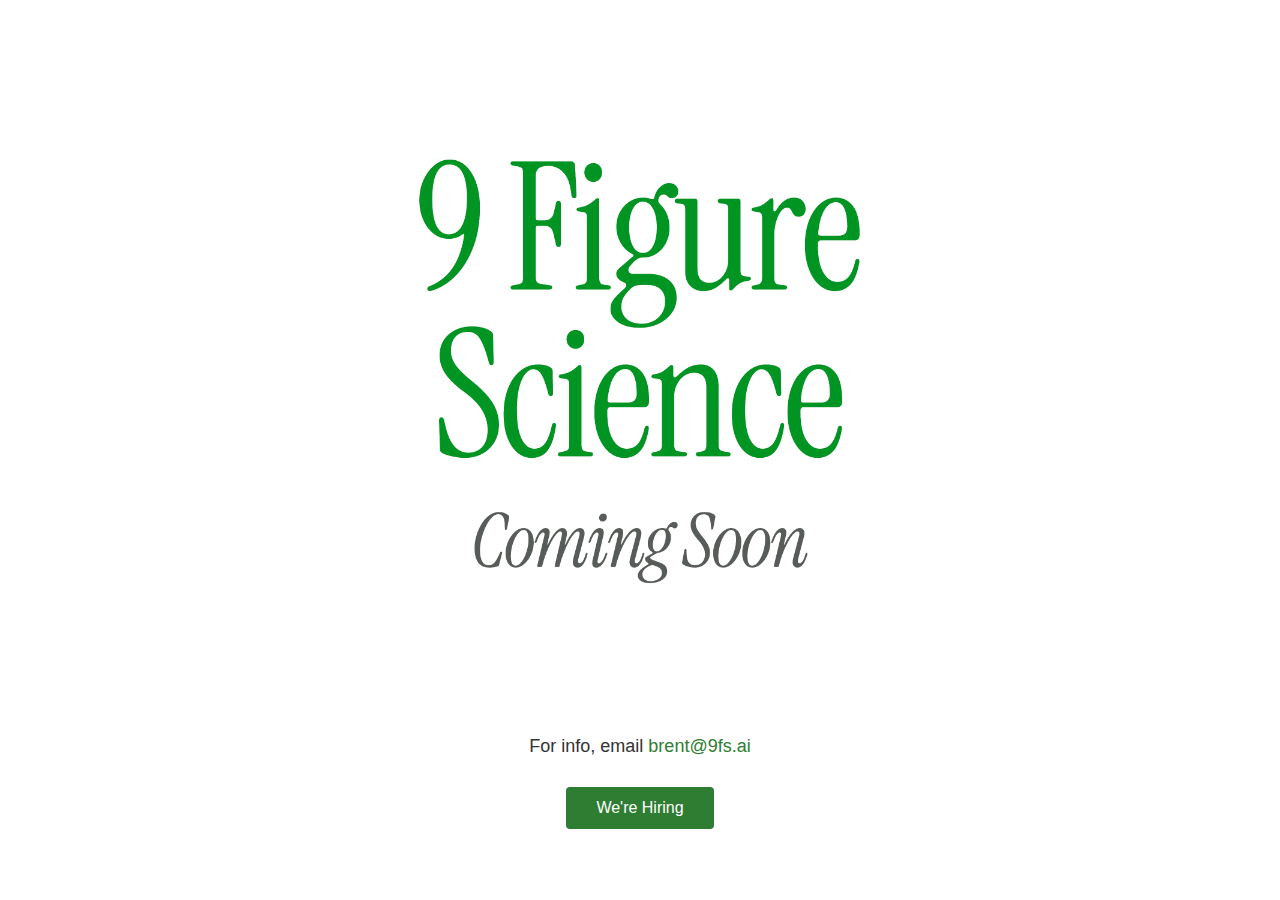
<file: index.html>
<!DOCTYPE html>
<html lang="en">
<head>
    <meta charset="UTF-8">
    <meta name="viewport" content="width=device-width, initial-scale=1.0">
    <title>9 Figure Science - Coming Soon</title>
    <style>
        * {
            margin: 0;
            padding: 0;
            box-sizing: border-box;
        }
        
        body {
            background-color: white;
            font-family: -apple-system, BlinkMacSystemFont, 'Segoe UI', Roboto, 'Helvetica Neue', Arial, sans-serif;
            display: flex;
            flex-direction: column;
            justify-content: center;
            align-items: center;
            min-height: 100vh;
            padding: 20px;
        }
        
        .container {
            text-align: center;
            max-width: 800px;
        }
        
        .logo {
            max-width: 600px;
            width: 100%;
            height: auto;
            margin-bottom: 40px;
        }
        
        .contact {
            font-size: 18px;
            color: #333;
            margin-top: 20px;
        }
        
        .contact a {
            color: #2e7d32;
            text-decoration: none;
            font-weight: 500;
        }
        
        .contact a:hover {
            text-decoration: underline;
        }
        
        .careers-link {
            margin-top: 30px;
        }
        
        .careers-link a {
            display: inline-block;
            background-color: #2e7d32;
            color: white;
            padding: 12px 30px;
            text-decoration: none;
            border-radius: 4px;
            font-weight: 500;
            transition: background-color 0.3s;
        }
        
        .careers-link a:hover {
            background-color: #1b5e20;
            text-decoration: none;
        }
    </style>
</head>
<body>
    <div class="container">
        <img src="9fs-logo.png" alt="9 Figure Science Coming Soon" class="logo">
        <div class="contact">
            For info, email <a href="mailto:brent@9fs.ai">brent@9fs.ai</a>
        </div>
        <div class="careers-link">
            <a href="careers.html">We're Hiring</a>
        </div>
    </div>
</body>
</html>
</file>
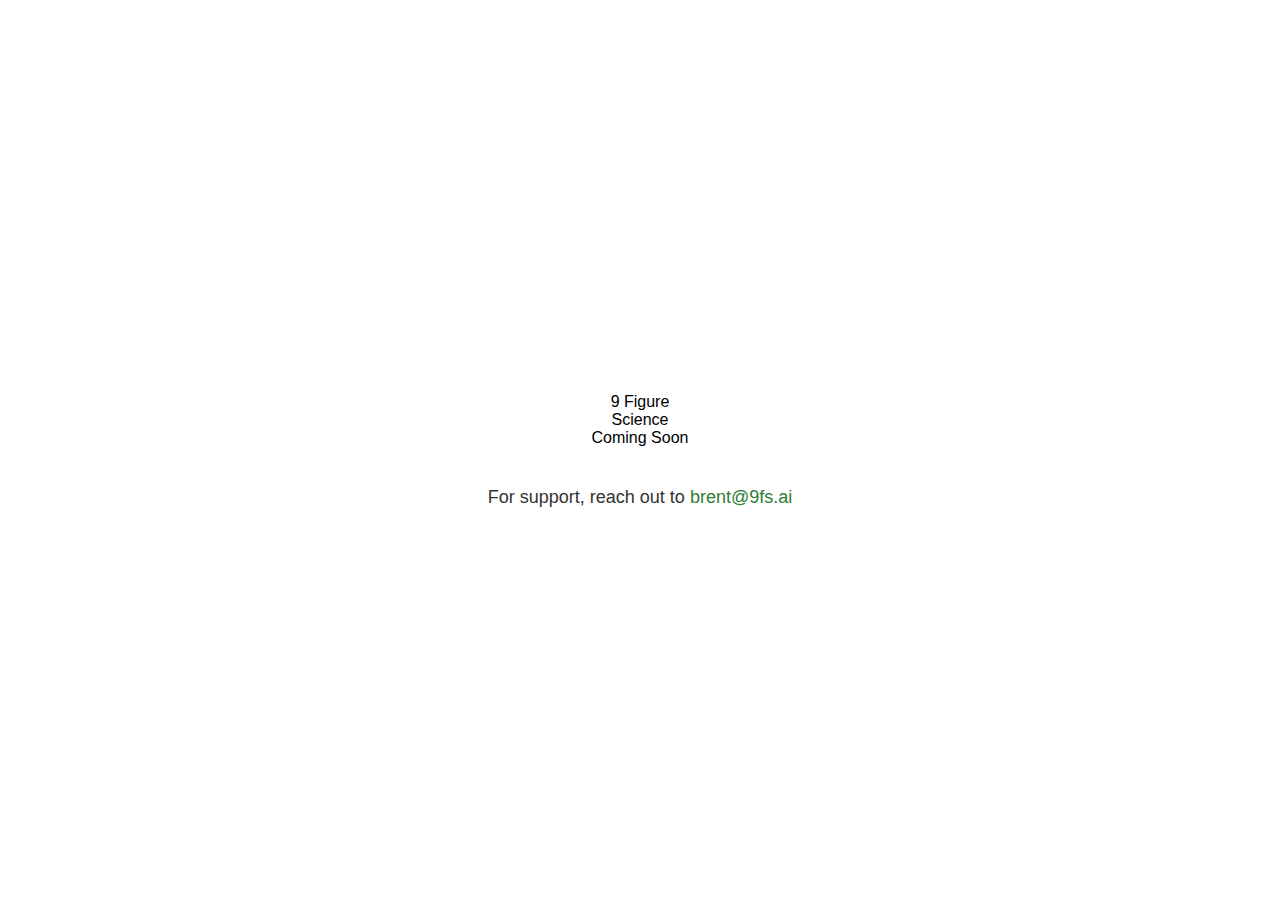
<file: site/index.html>
<!DOCTYPE html>
<html lang="en">
<head>
    <meta charset="UTF-8">
    <meta name="viewport" content="width=device-width, initial-scale=1.0">
    <title>9 Figure Science - Coming Soon</title>
    <style>
        * {
            margin: 0;
            padding: 0;
            box-sizing: border-box;
        }
        
        body {
            background-color: white;
            font-family: -apple-system, BlinkMacSystemFont, 'Segoe UI', Roboto, 'Helvetica Neue', Arial, sans-serif;
            display: flex;
            flex-direction: column;
            justify-content: center;
            align-items: center;
            min-height: 100vh;
            padding: 20px;
        }
        
        .container {
            text-align: center;
            max-width: 800px;
        }
        
        .logo {
            max-width: 600px;
            width: 100%;
            height: auto;
            margin-bottom: 40px;
        }
        
        .contact {
            font-size: 18px;
            color: #333;
            margin-top: 20px;
        }
        
        .contact a {
            color: #2e7d32;
            text-decoration: none;
            font-weight: 500;
        }
        
        .contact a:hover {
            text-decoration: underline;
        }
    </style>
</head>
<body>
    <div class="container">
        <div class="logo">
            <div class="logo-title">9 Figure<br>Science</div>
            <div class="logo-subtitle">Coming Soon</div>
        </div>
        <div class="contact">
            For support, reach out to <a href="mailto:brent@9fs.ai">brent@9fs.ai</a>
        </div>
    </div>
</body>
</html>
</file>
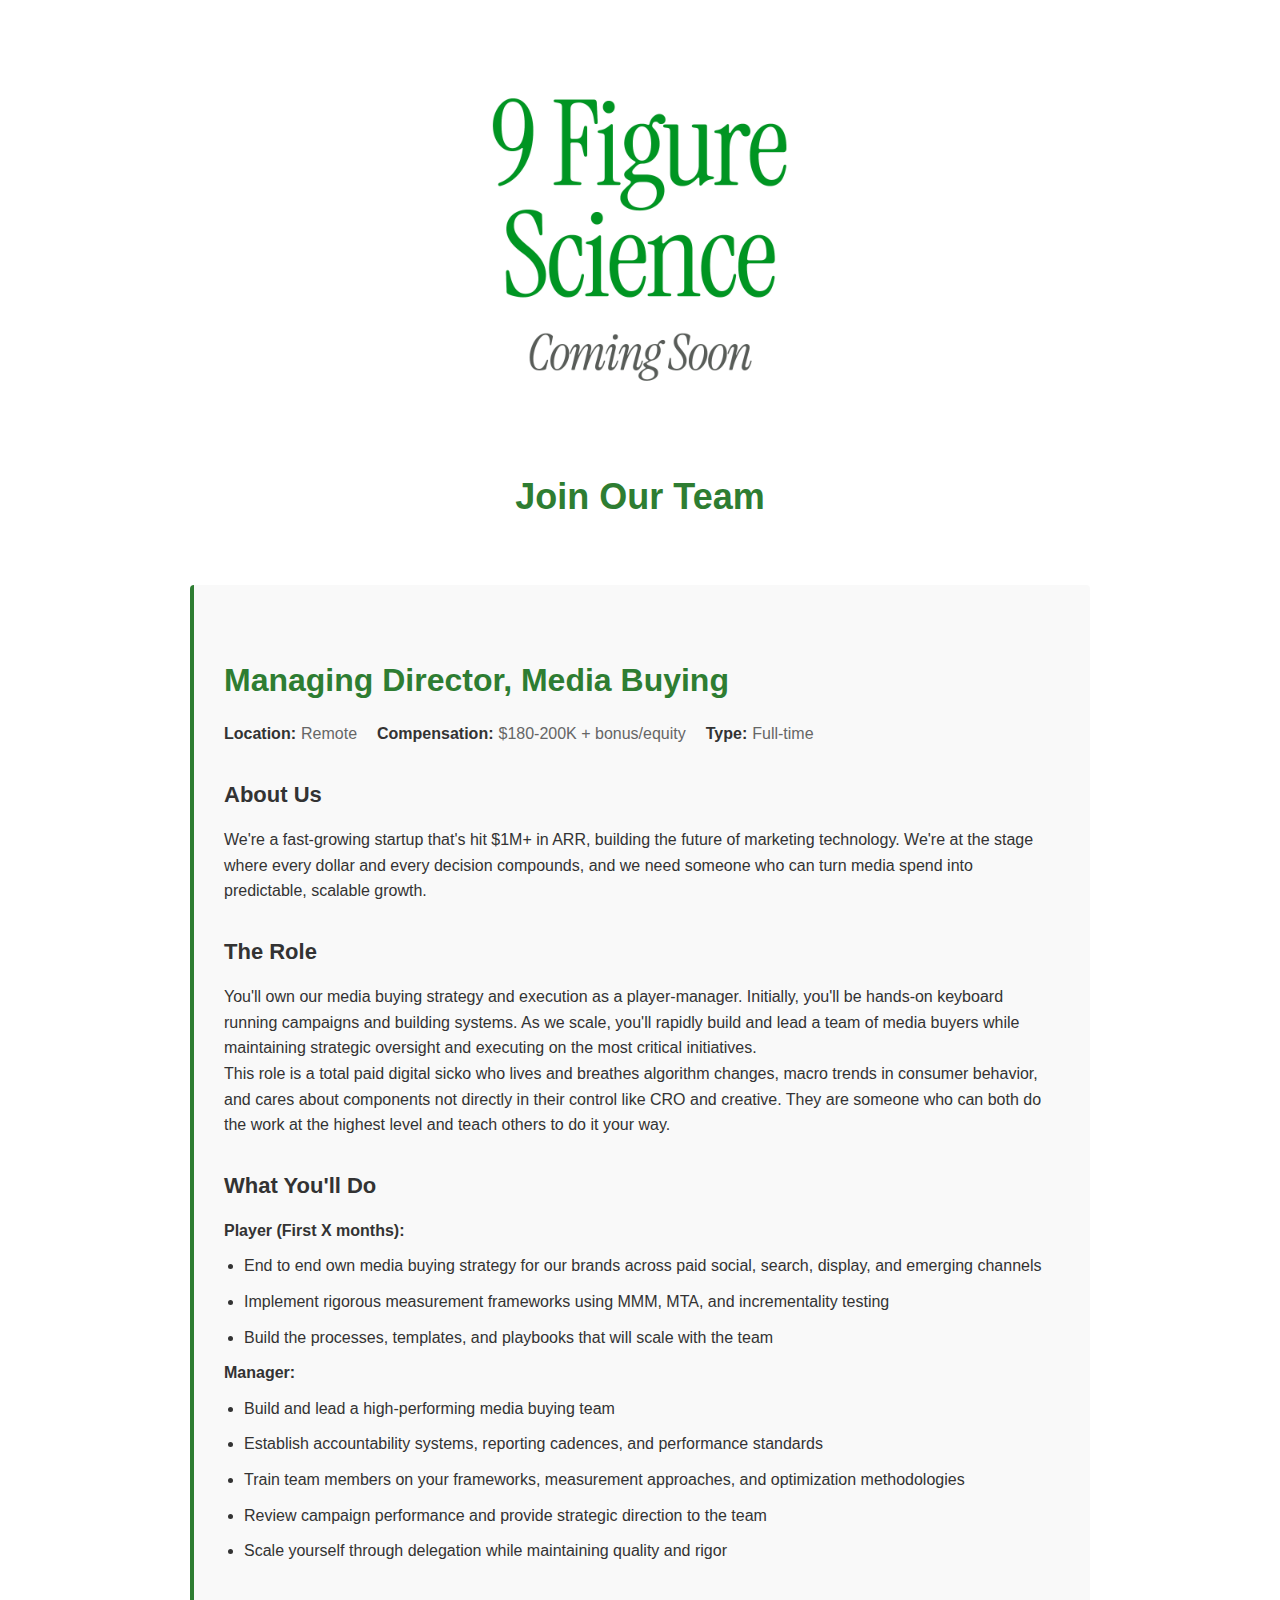
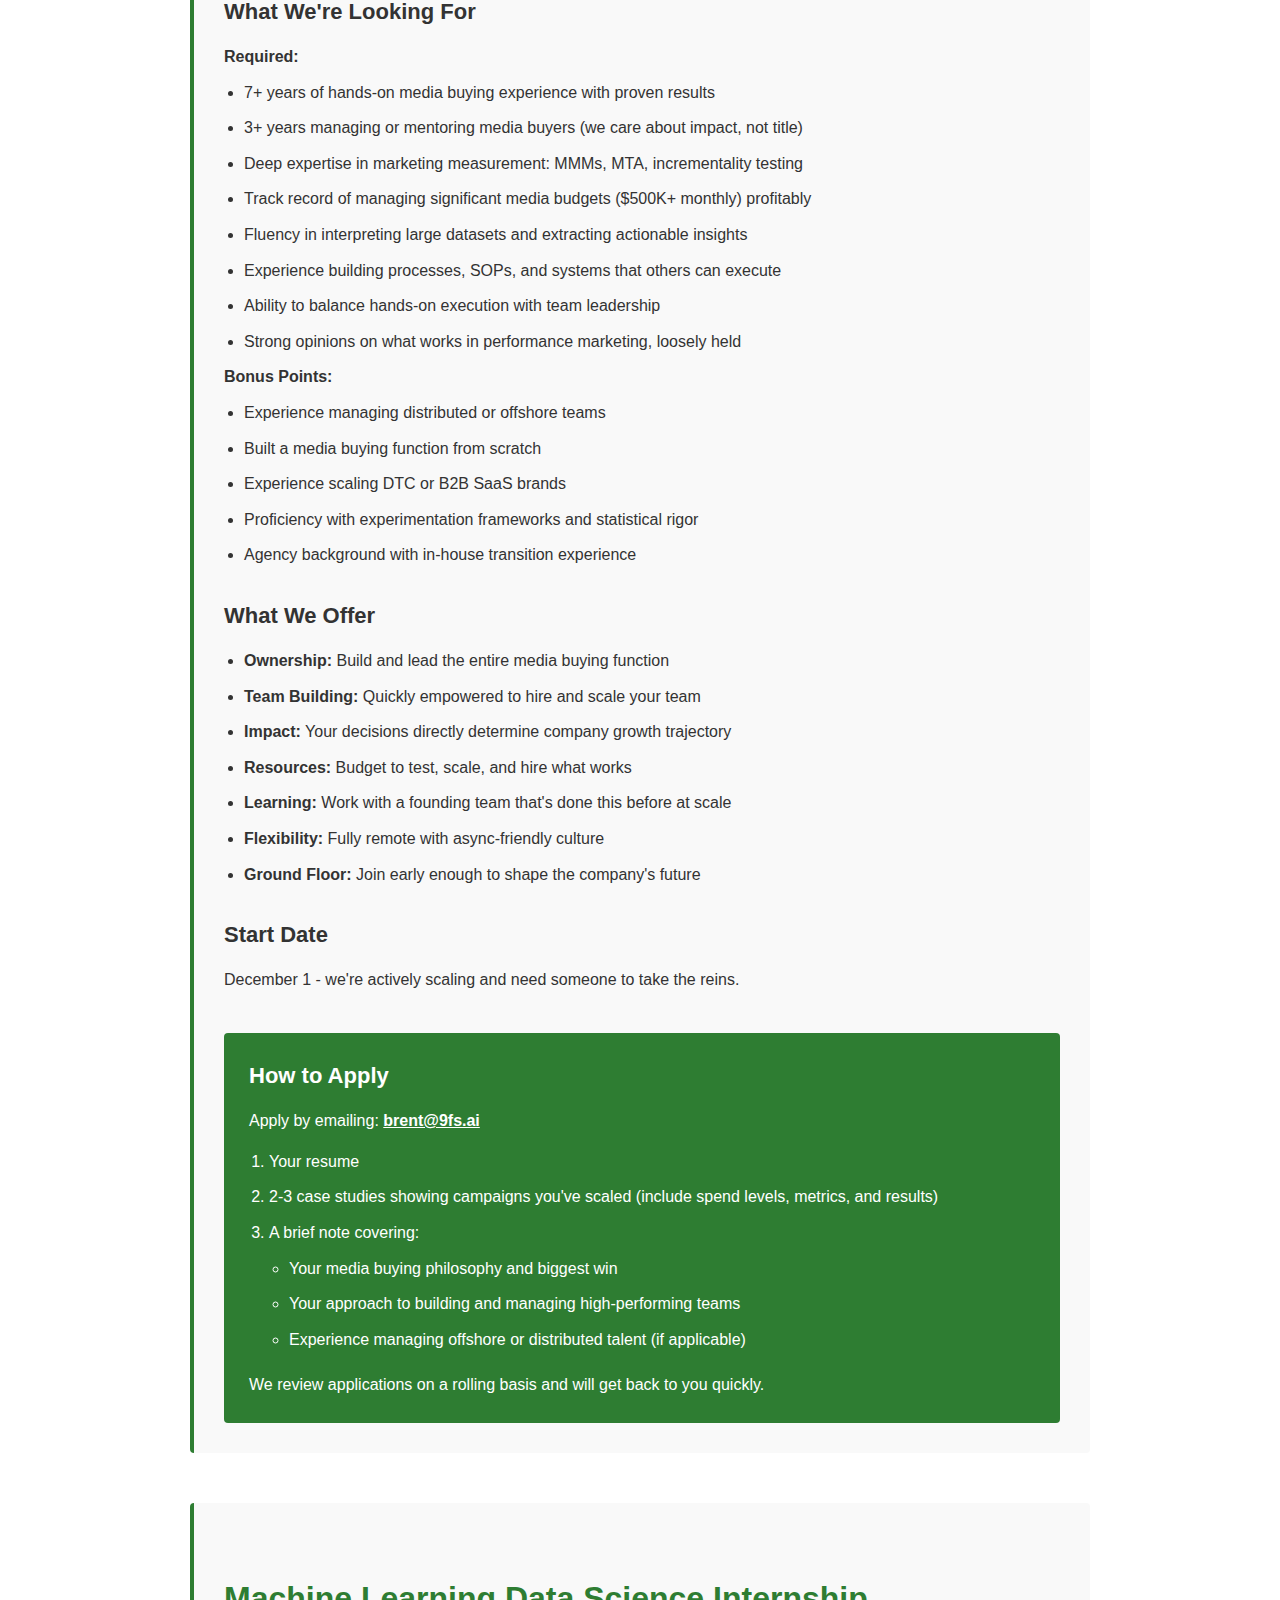
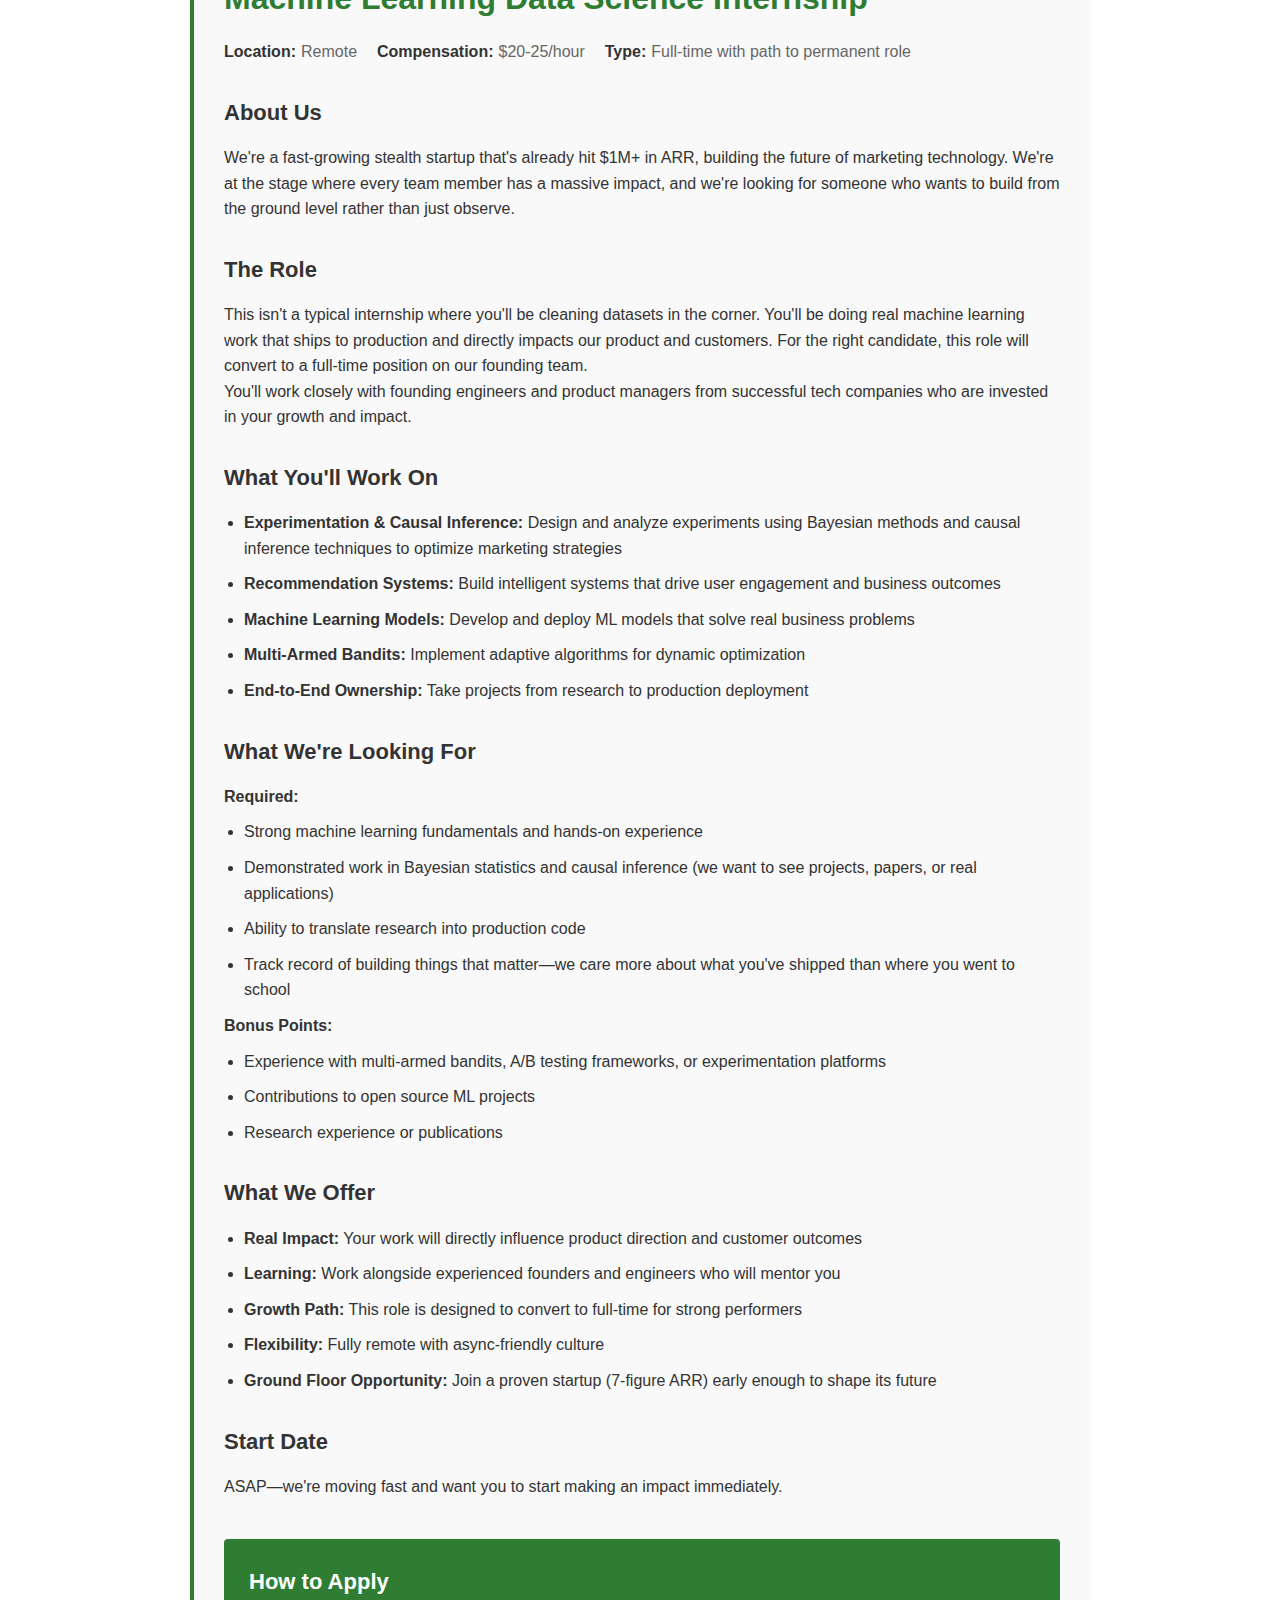
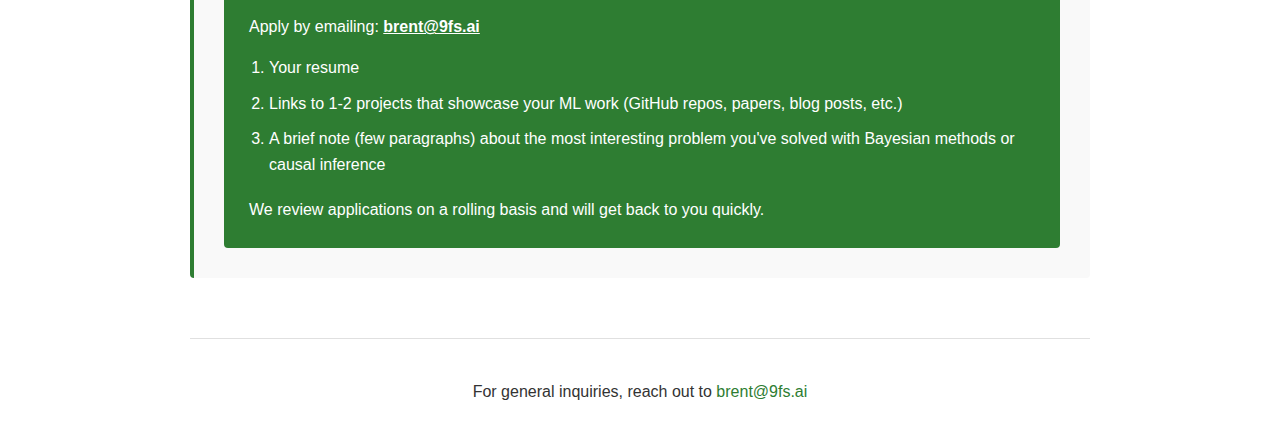
<file: careers.html>
<!DOCTYPE html>
<html lang="en">
<head>
    <meta charset="UTF-8">
    <meta name="viewport" content="width=device-width, initial-scale=1.0">
    <title>Careers - 9 Figure Science</title>
    <style>
        * {
            margin: 0;
            padding: 0;
            box-sizing: border-box;
        }
        
        body {
            background-color: white;
            font-family: -apple-system, BlinkMacSystemFont, 'Segoe UI', Roboto, 'Helvetica Neue', Arial, sans-serif;
            line-height: 1.6;
            color: #333;
            padding: 40px 20px;
        }
        
        .container {
            max-width: 900px;
            margin: 0 auto;
        }
        
        .header {
            text-align: center;
            margin-bottom: 60px;
        }
        
        .logo-link {
            display: inline-block;
            margin-bottom: 20px;
        }
        
        .logo {
            max-width: 400px;
            width: 100%;
            height: auto;
        }
        
        h1 {
            color: #2e7d32;
            font-size: 36px;
            margin-bottom: 10px;
        }
        
        h2 {
            color: #2e7d32;
            font-size: 28px;
            margin-top: 40px;
            margin-bottom: 20px;
        }
        
        h3 {
            color: #333;
            font-size: 22px;
            margin-top: 30px;
            margin-bottom: 15px;
        }
        
        .job-card {
            background: #f9f9f9;
            border-left: 4px solid #2e7d32;
            padding: 30px;
            margin-bottom: 50px;
            border-radius: 4px;
        }
        
        .job-header {
            margin-bottom: 25px;
        }
        
        .job-title {
            font-size: 32px;
            color: #2e7d32;
            margin-bottom: 15px;
        }
        
        .job-meta {
            display: flex;
            flex-wrap: wrap;
            gap: 20px;
            font-size: 16px;
            color: #666;
        }
        
        .job-meta span {
            display: flex;
            align-items: center;
        }
        
        .job-meta strong {
            color: #333;
            margin-right: 5px;
        }
        
        .section {
            margin-bottom: 30px;
        }
        
        ul {
            margin-left: 20px;
            margin-top: 10px;
        }
        
        ol {
            margin-left: 20px;
            margin-top: 10px;
        }
        
        li {
            margin-bottom: 10px;
        }
        
        .apply-section {
            background: #2e7d32;
            color: white;
            padding: 25px;
            border-radius: 4px;
            margin-top: 40px;
        }
        
        .apply-section h3 {
            color: white;
            margin-top: 0;
        }
        
        .apply-section a {
            color: white;
            font-weight: 600;
        }
        
        .apply-section ol {
            margin-left: 20px;
        }
        
        .contact {
            text-align: center;
            margin-top: 60px;
            padding-top: 40px;
            border-top: 1px solid #e0e0e0;
            font-size: 16px;
        }
        
        .contact a {
            color: #2e7d32;
            text-decoration: none;
            font-weight: 500;
        }
        
        .contact a:hover {
            text-decoration: underline;
        }

        @media (max-width: 768px) {
            h1 {
                font-size: 28px;
            }
            
            .job-title {
                font-size: 24px;
            }
            
            .job-meta {
                flex-direction: column;
                gap: 10px;
            }
        }
    </style>
</head>
<body>
    <div class="container">
        <div class="header">
            <a href="index.html" class="logo-link">
                <img src="9fs-logo.png" alt="9 Figure Science" class="logo">
            </a>
            <h1>Join Our Team</h1>
        </div>

        <!-- Media Buyer Role -->
        <div class="job-card">
            <div class="job-header">
                <h2 class="job-title">Managing Director, Media Buying</h2>
                <div class="job-meta">
                    <span><strong>Location:</strong> Remote</span>
                    <span><strong>Compensation:</strong> $180-200K + bonus/equity</span>
                    <span><strong>Type:</strong> Full-time</span>
                </div>
            </div>

            <div class="section">
                <h3>About Us</h3>
                <p>We're a fast-growing startup that's hit $1M+ in ARR, building the future of marketing technology. We're at the stage where every dollar and every decision compounds, and we need someone who can turn media spend into predictable, scalable growth.</p>
            </div>

            <div class="section">
                <h3>The Role</h3>
                <p>You'll own our media buying strategy and execution as a player-manager. Initially, you'll be hands-on keyboard running campaigns and building systems. As we scale, you'll rapidly build and lead a team of media buyers while maintaining strategic oversight and executing on the most critical initiatives.</p>
                <p>This role is a total paid digital sicko who lives and breathes algorithm changes, macro trends in consumer behavior, and cares about components not directly in their control like CRO and creative. They are someone who can both do the work at the highest level and teach others to do it your way.</p>
            </div>

            <div class="section">
                <h3>What You'll Do</h3>
                <p><strong>Player (First X months):</strong></p>
                <ul>
                    <li>End to end own media buying strategy for our brands across paid social, search, display, and emerging channels</li>
                    <li>Implement rigorous measurement frameworks using MMM, MTA, and incrementality testing</li>
                    <li>Build the processes, templates, and playbooks that will scale with the team</li>
                </ul>
                <p><strong>Manager:</strong></p>
                <ul>
                    <li>Build and lead a high-performing media buying team</li>
                    <li>Establish accountability systems, reporting cadences, and performance standards</li>
                    <li>Train team members on your frameworks, measurement approaches, and optimization methodologies</li>
                    <li>Review campaign performance and provide strategic direction to the team</li>
                    <li>Scale yourself through delegation while maintaining quality and rigor</li>
                </ul>
            </div>

            <div class="section">
                <h3>What We're Looking For</h3>
                <p><strong>Required:</strong></p>
                <ul>
                    <li>7+ years of hands-on media buying experience with proven results</li>
                    <li>3+ years managing or mentoring media buyers (we care about impact, not title)</li>
                    <li>Deep expertise in marketing measurement: MMMs, MTA, incrementality testing</li>
                    <li>Track record of managing significant media budgets ($500K+ monthly) profitably</li>
                    <li>Fluency in interpreting large datasets and extracting actionable insights</li>
                    <li>Experience building processes, SOPs, and systems that others can execute</li>
                    <li>Ability to balance hands-on execution with team leadership</li>
                    <li>Strong opinions on what works in performance marketing, loosely held</li>
                </ul>
                <p><strong>Bonus Points:</strong></p>
                <ul>
                    <li>Experience managing distributed or offshore teams</li>
                    <li>Built a media buying function from scratch</li>
                    <li>Experience scaling DTC or B2B SaaS brands</li>
                    <li>Proficiency with experimentation frameworks and statistical rigor</li>
                    <li>Agency background with in-house transition experience</li>
                </ul>
            </div>

            <div class="section">
                <h3>What We Offer</h3>
                <ul>
                    <li><strong>Ownership:</strong> Build and lead the entire media buying function</li>
                    <li><strong>Team Building:</strong> Quickly empowered to hire and scale your team</li>
                    <li><strong>Impact:</strong> Your decisions directly determine company growth trajectory</li>
                    <li><strong>Resources:</strong> Budget to test, scale, and hire what works</li>
                    <li><strong>Learning:</strong> Work with a founding team that's done this before at scale</li>
                    <li><strong>Flexibility:</strong> Fully remote with async-friendly culture</li>
                    <li><strong>Ground Floor:</strong> Join early enough to shape the company's future</li>
                </ul>
            </div>

            <div class="section">
                <h3>Start Date</h3>
                <p>December 1 - we're actively scaling and need someone to take the reins.</p>
            </div>

            <div class="apply-section">
                <h3>How to Apply</h3>
                <p style="margin-bottom: 15px;">Apply by emailing: <a href="mailto:brent@9fs.ai">brent@9fs.ai</a></p>
                <ol style="margin-left: 20px;">
                    <li>Your resume</li>
                    <li>2-3 case studies showing campaigns you've scaled (include spend levels, metrics, and results)</li>
                    <li>A brief note covering:
                        <ul style="margin-top: 10px;">
                            <li>Your media buying philosophy and biggest win</li>
                            <li>Your approach to building and managing high-performing teams</li>
                            <li>Experience managing offshore or distributed talent (if applicable)</li>
                        </ul>
                    </li>
                </ol>
                <p style="margin-top: 20px;">We review applications on a rolling basis and will get back to you quickly.</p>
            </div>
        </div>

        <!-- ML Internship Role -->
        <div class="job-card">
            <div class="job-header">
                <h2 class="job-title">Machine Learning Data Science Internship</h2>
                <div class="job-meta">
                    <span><strong>Location:</strong> Remote</span>
                    <span><strong>Compensation:</strong> $20-25/hour</span>
                    <span><strong>Type:</strong> Full-time with path to permanent role</span>
                </div>
            </div>

            <div class="section">
                <h3>About Us</h3>
                <p>We're a fast-growing stealth startup that's already hit $1M+ in ARR, building the future of marketing technology. We're at the stage where every team member has a massive impact, and we're looking for someone who wants to build from the ground level rather than just observe.</p>
            </div>

            <div class="section">
                <h3>The Role</h3>
                <p>This isn't a typical internship where you'll be cleaning datasets in the corner. You'll be doing real machine learning work that ships to production and directly impacts our product and customers. For the right candidate, this role will convert to a full-time position on our founding team.</p>
                <p>You'll work closely with founding engineers and product managers from successful tech companies who are invested in your growth and impact.</p>
            </div>

            <div class="section">
                <h3>What You'll Work On</h3>
                <ul>
                    <li><strong>Experimentation & Causal Inference:</strong> Design and analyze experiments using Bayesian methods and causal inference techniques to optimize marketing strategies</li>
                    <li><strong>Recommendation Systems:</strong> Build intelligent systems that drive user engagement and business outcomes</li>
                    <li><strong>Machine Learning Models:</strong> Develop and deploy ML models that solve real business problems</li>
                    <li><strong>Multi-Armed Bandits:</strong> Implement adaptive algorithms for dynamic optimization</li>
                    <li><strong>End-to-End Ownership:</strong> Take projects from research to production deployment</li>
                </ul>
            </div>

            <div class="section">
                <h3>What We're Looking For</h3>
                <p><strong>Required:</strong></p>
                <ul>
                    <li>Strong machine learning fundamentals and hands-on experience</li>
                    <li>Demonstrated work in Bayesian statistics and causal inference (we want to see projects, papers, or real applications)</li>
                    <li>Ability to translate research into production code</li>
                    <li>Track record of building things that matter—we care more about what you've shipped than where you went to school</li>
                </ul>
                <p><strong>Bonus Points:</strong></p>
                <ul>
                    <li>Experience with multi-armed bandits, A/B testing frameworks, or experimentation platforms</li>
                    <li>Contributions to open source ML projects</li>
                    <li>Research experience or publications</li>
                </ul>
            </div>

            <div class="section">
                <h3>What We Offer</h3>
                <ul>
                    <li><strong>Real Impact:</strong> Your work will directly influence product direction and customer outcomes</li>
                    <li><strong>Learning:</strong> Work alongside experienced founders and engineers who will mentor you</li>
                    <li><strong>Growth Path:</strong> This role is designed to convert to full-time for strong performers</li>
                    <li><strong>Flexibility:</strong> Fully remote with async-friendly culture</li>
                    <li><strong>Ground Floor Opportunity:</strong> Join a proven startup (7-figure ARR) early enough to shape its future</li>
                </ul>
            </div>

            <div class="section">
                <h3>Start Date</h3>
                <p>ASAP—we're moving fast and want you to start making an impact immediately.</p>
            </div>

            <div class="apply-section">
                <h3>How to Apply</h3>
                <p style="margin-bottom: 15px;">Apply by emailing: <a href="mailto:brent@9fs.ai">brent@9fs.ai</a></p>
                <ol style="margin-left: 20px;">
                    <li>Your resume</li>
                    <li>Links to 1-2 projects that showcase your ML work (GitHub repos, papers, blog posts, etc.)</li>
                    <li>A brief note (few paragraphs) about the most interesting problem you've solved with Bayesian methods or causal inference</li>
                </ol>
                <p style="margin-top: 20px;">We review applications on a rolling basis and will get back to you quickly.</p>
            </div>
        </div>

        <div class="contact">
            For general inquiries, reach out to <a href="mailto:brent@9fs.ai">brent@9fs.ai</a>
        </div>
    </div>
</body>
</html>
</file>
